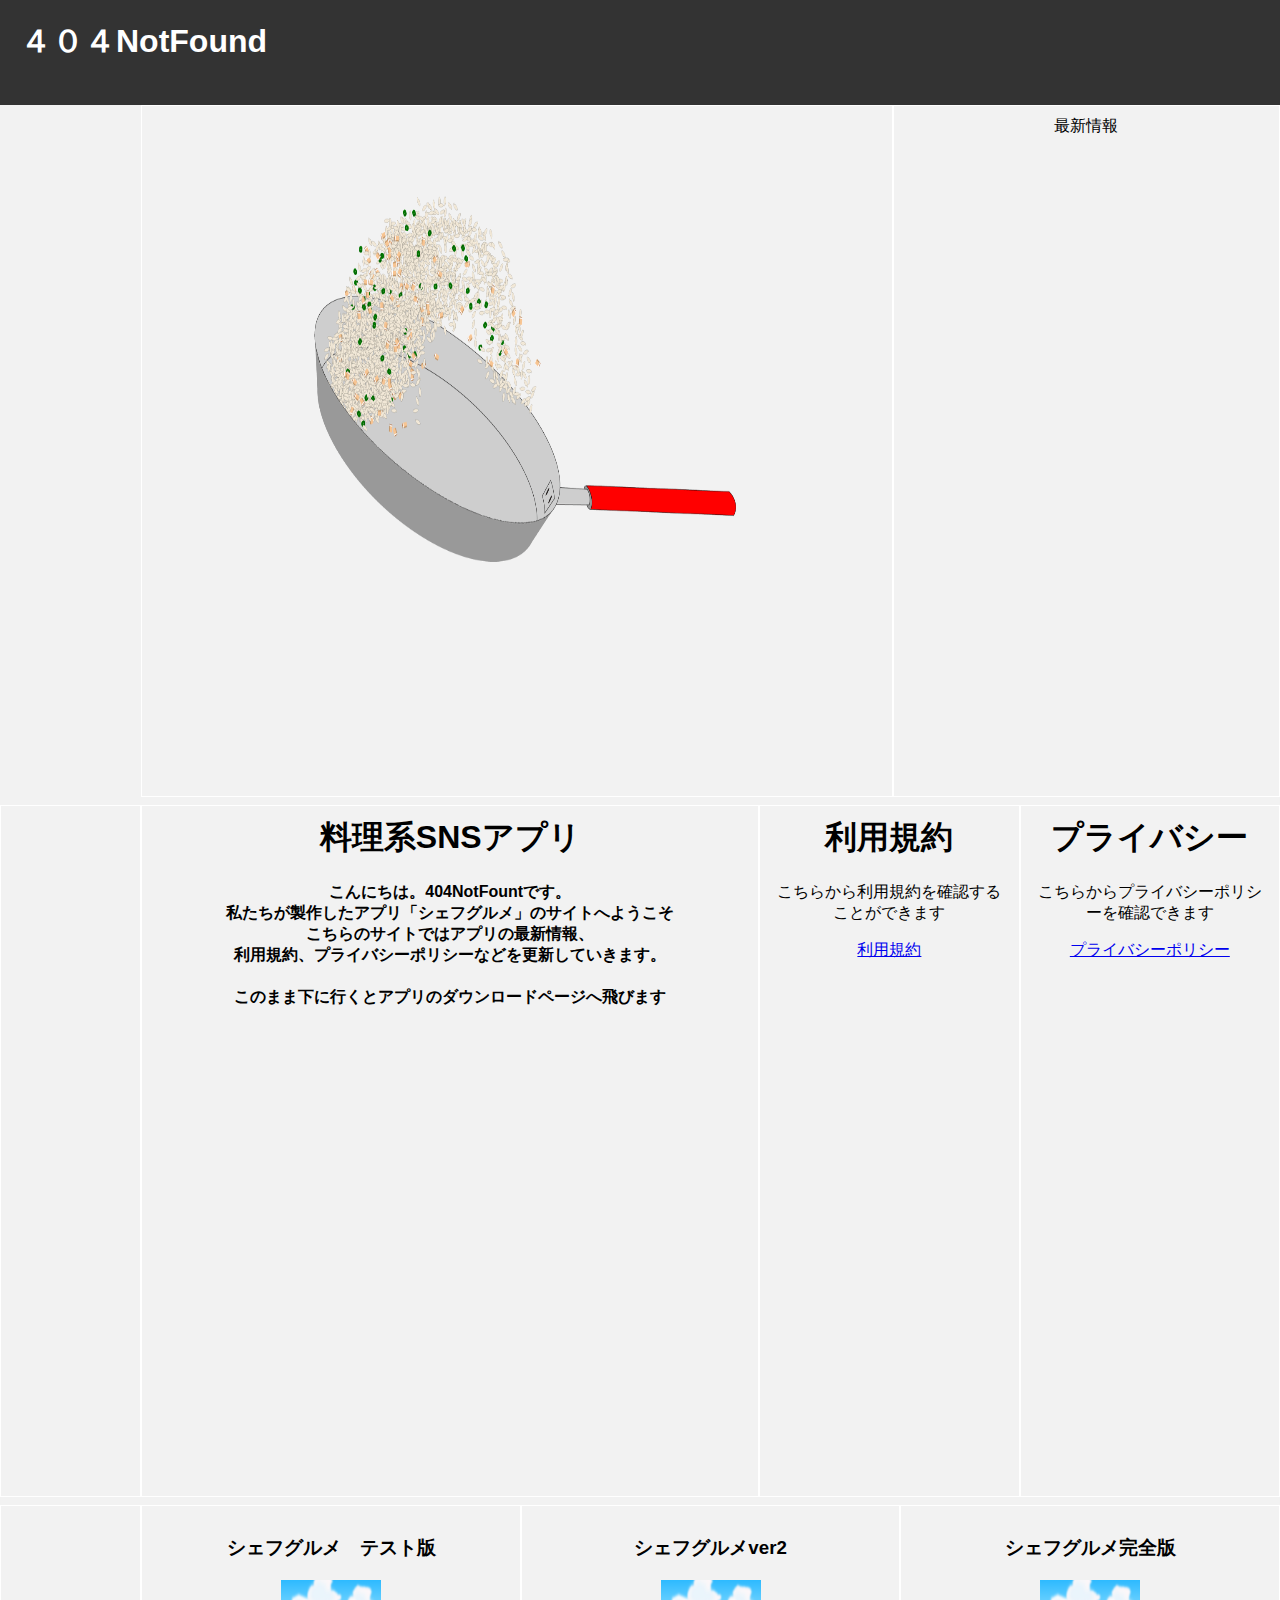
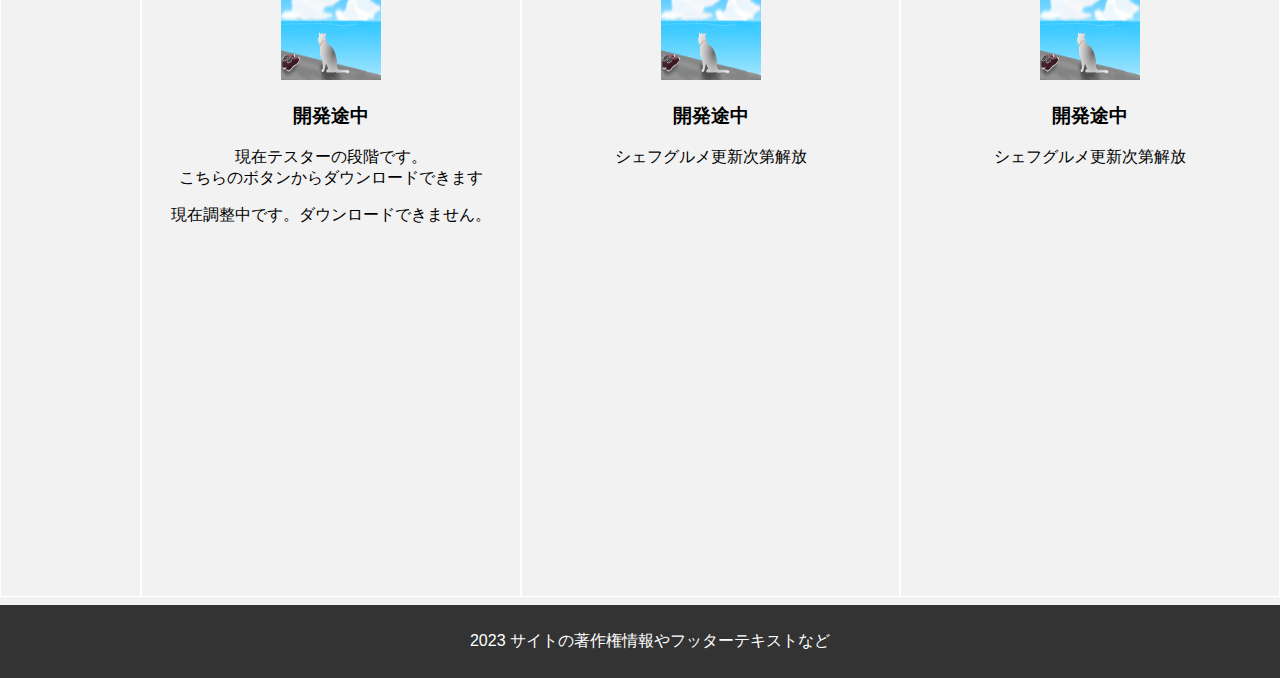
<file: lp-temp/index.html>
<!DOCTYPE html>
<html>

<head>
  <meta charset="UTF-8">
  <meta name="viewport" content="width=device-width, initial-scale=1">
  <title>シェフグルメ</title>
  <meta name="keywords" content="">
  <meta name="description" content="">
  <link rel="icon" type="image/png" href="img/favicon.png">
  <link rel="stylesheet" media="all" href="css/index.css">
  <script src="js/jquery-3.6.0.min.js"></script>
  <script src="js/style.js"></script>
</head>

<body>
    <header>
        <h1>４０４NotFound</h1>
    </header>
    <div class="wrapper">
        <ul class="col1">
            <li>ここに画面のジャンプリスト</li>
            <li><img src="img/卵なしチャーハン.gif" alt="卵チャーハンのGIF画像" height="550px" width="60%"></li>
            <li>
                最新情報
            </li>
        </ul>
        <ul class="col2">
            <li></li>
            <li>
                <h1>料理系SNSアプリ</h1>
                <h4>
                    こんにちは。404NotFountです。<br>
                    私たちが製作したアプリ「シェフグルメ」のサイトへようこそ<br>
                    こちらのサイトではアプリの最新情報、<br>
                    利用規約、プライバシーポリシーなどを更新していきます。<br>
                </h4>
                <h4>
                    このまま下に行くとアプリのダウンロードページへ飛びます<br>
                </h4>
                <h2>
            </li>
            <li>
                <h1>利用規約</h1>
                <p>こちらから利用規約を確認することができます</p>
                <a href="https://rnpam.github.io/test.github.io/riyoukiyaku" target="_blank" class="btn_16" style="width: 350px;">
                  利用規約
                </a>
            </li>
            <li>
                <h1>プライバシー</h1>
                <p>こちらからプライバシーポリシーを確認できます</p>
                <a href="https://rnpam.github.io/test.github.io/privacy" target="_blank" class="btn_16" style="width: 350px;">
                  プライバシーポリシー
                </a>
            </li>
        </ul>
        <ul class="col3">
            <li></li>
            <li>
                <h3>シェフグルメ　テスト版</h3>
                <img src="img/ヌコ.png" alt="ここに商品" height="100px" width="100px">
                <h3>開発途中</h3>
                <p>
                    現在テスターの段階です。<br>
                    こちらのボタンからダウンロードできます
                </p>
                <a>
                    現在調整中です。ダウンロードできません。
                </a>
            </li>
            <li>
                <h3>シェフグルメver2</h3>
                <img src="img/ヌコ.png" alt="ここに商品" height="100px" width="100px">
                <h3>開発途中</h3>
                <p>シェフグルメ更新次第解放</p>
            </li>
            <li>
                <h3>シェフグルメ完全版</h3>
                <img src="img/ヌコ.png" alt="ここに商品" height="100px" width="100px">
                <h3>開発途中</h3>
                <p>シェフグルメ更新次第解放</p>
            </li>
        </ul>

    </div>
    <footer>
        <p>2023 サイトの著作権情報やフッターテキストなど</p>
    </footer>
</body>
</file>
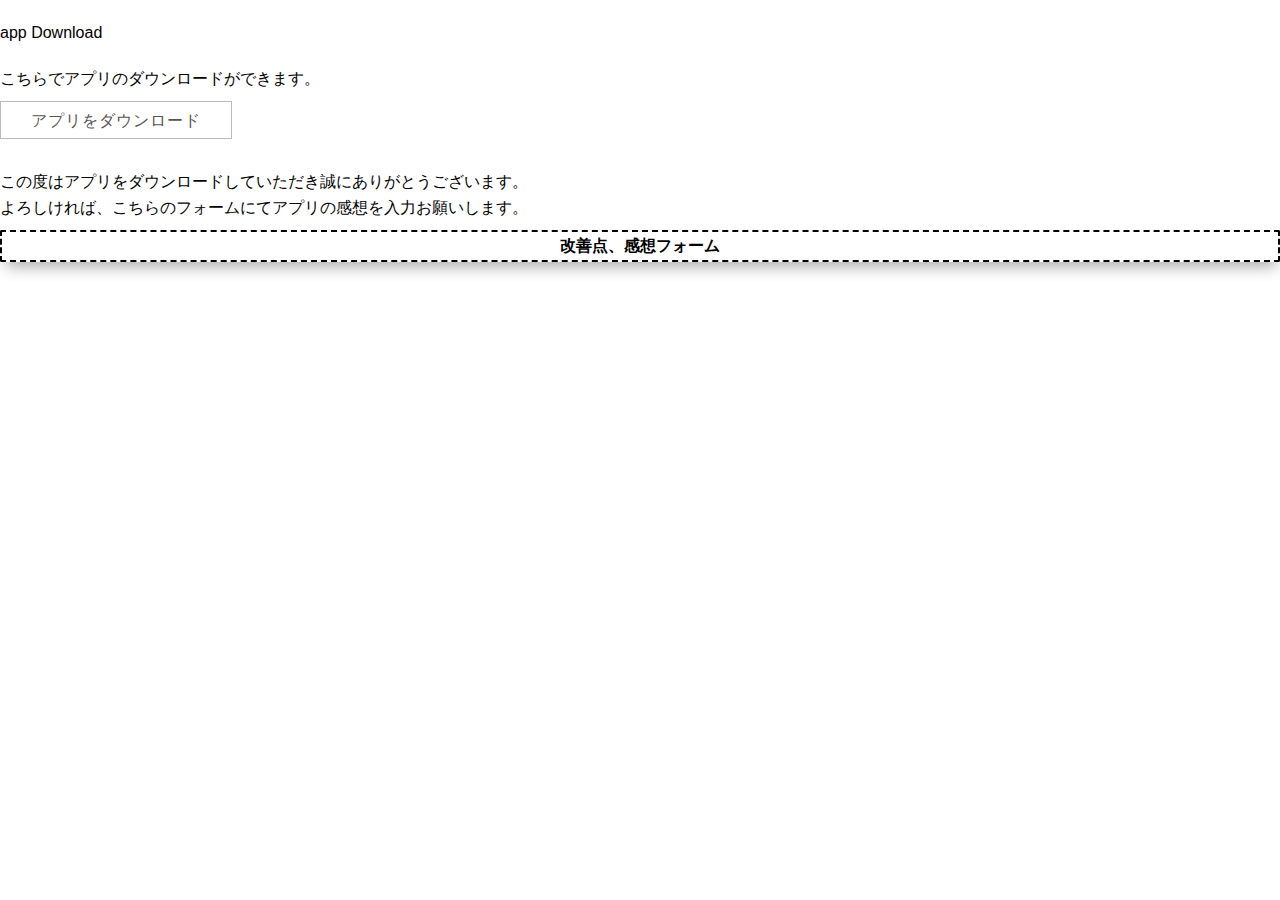
<file: download.html>
<!doctype html>
<html>

<head>
  <meta charset="UTF-8">
  <meta name="viewport" content="width=device-width, initial-scale=1">
  <title>アプリダウンロードページ</title>
  <meta name="keywords" content="">
  <meta name="description" content="">
  <link rel="icon" type="image/png" href="img/favicon.png">
  <link rel="stylesheet" media="all" href="css/ress.min.css" />
  <link rel="stylesheet" media="all" href="css/style.css" />
  <link rel="stylesheet" media="all" href="css/test.css">
  <script src="js/jquery-3.6.0.min.js"></script>
  <script src="js/style.js"></script>

</head>

<body>
    <p class="title">app Download</p>
    <p class="center-ud20px">こちらでアプリのダウンロードができます。</p>
    <div class="d-botaniti">
        <a href="" download>
            <button>アプリをダウンロード</button>
        </a>
    </div>
    <p class="center-ud20px">
        この度はアプリをダウンロードしていただき誠にありがとうございます。<br>
        よろしければ、こちらのフォームにてアプリの感想を入力お願いします。
    </p>

    <a href="https://docs.google.com/forms/d/e/1FAIpQLScmN-Idpt6eA1U7nTsbsZydnahmeYL2pC6imARytpZ0YThwpQ/viewform?usp=sf_link" target="_blank" class="btn_16">
        <nobr>改善点、感想フォーム</nobr>
    </a>

</body>

</html>
</file>
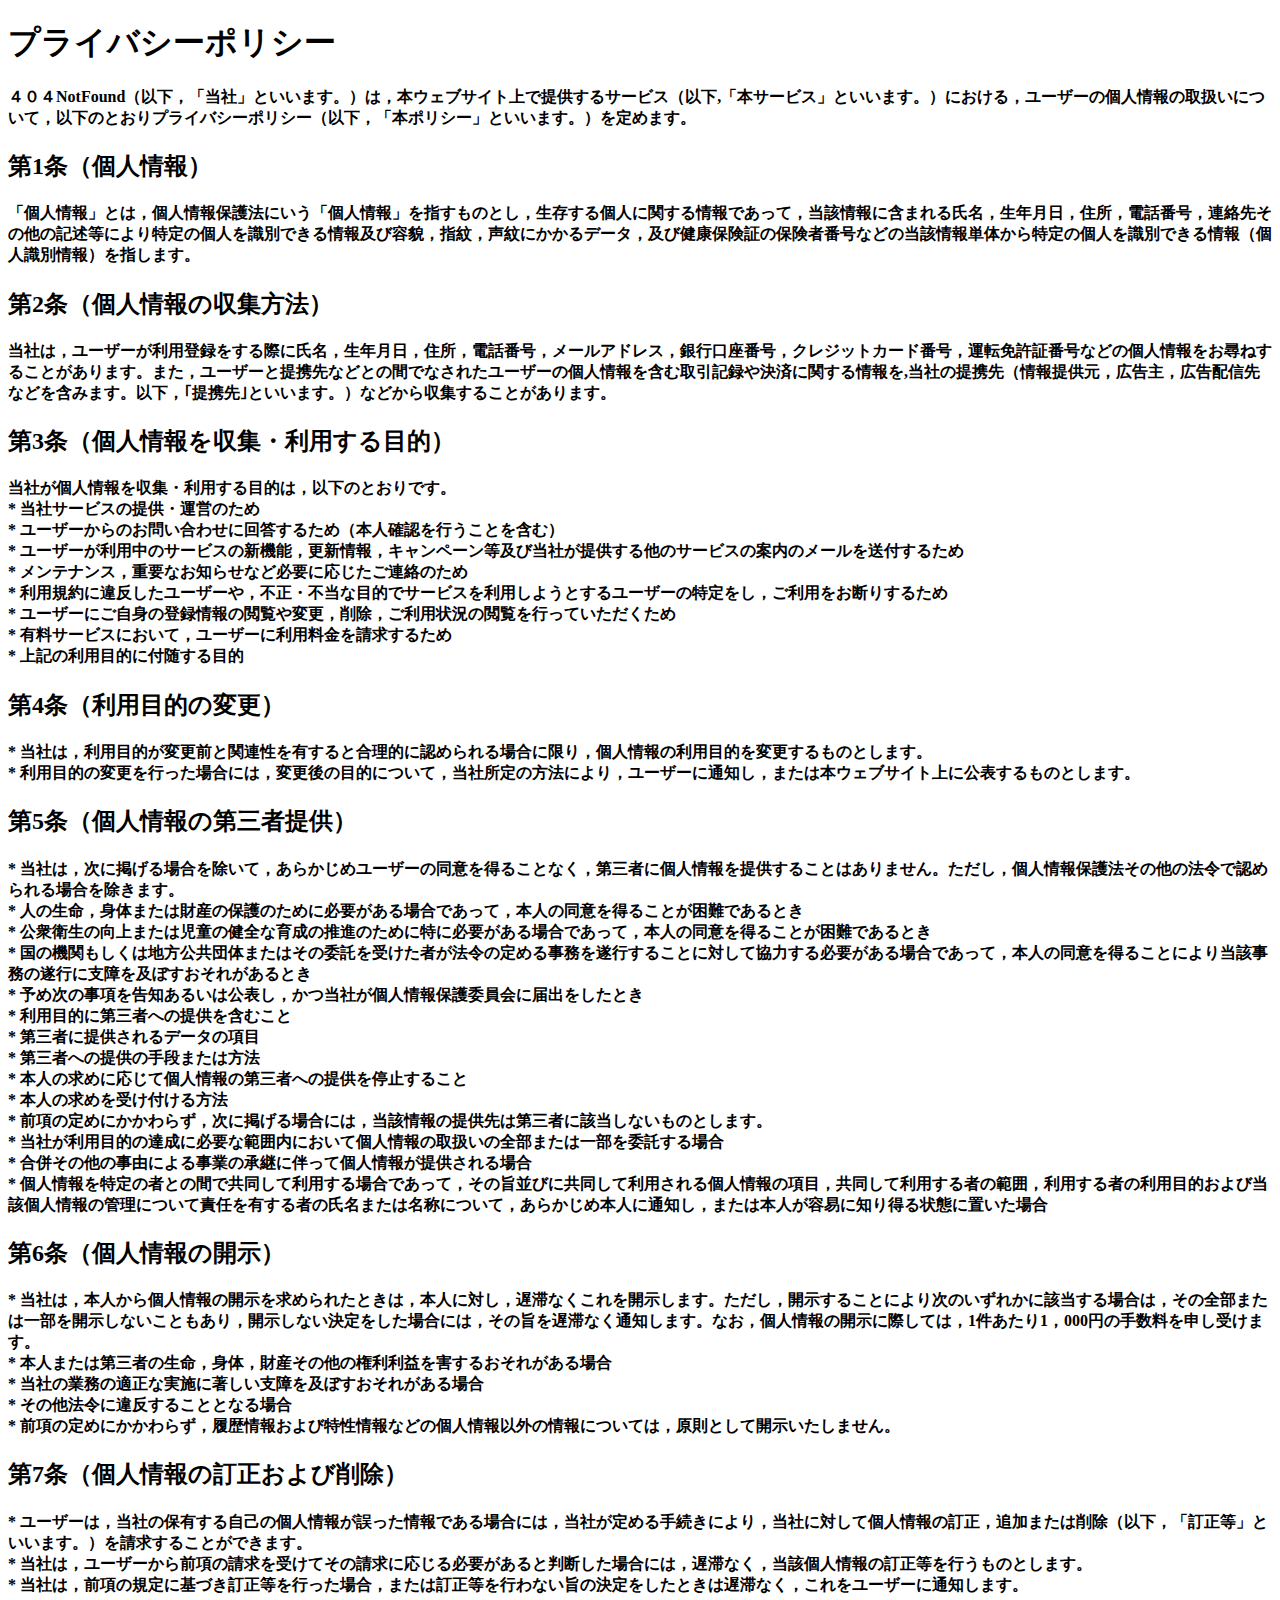
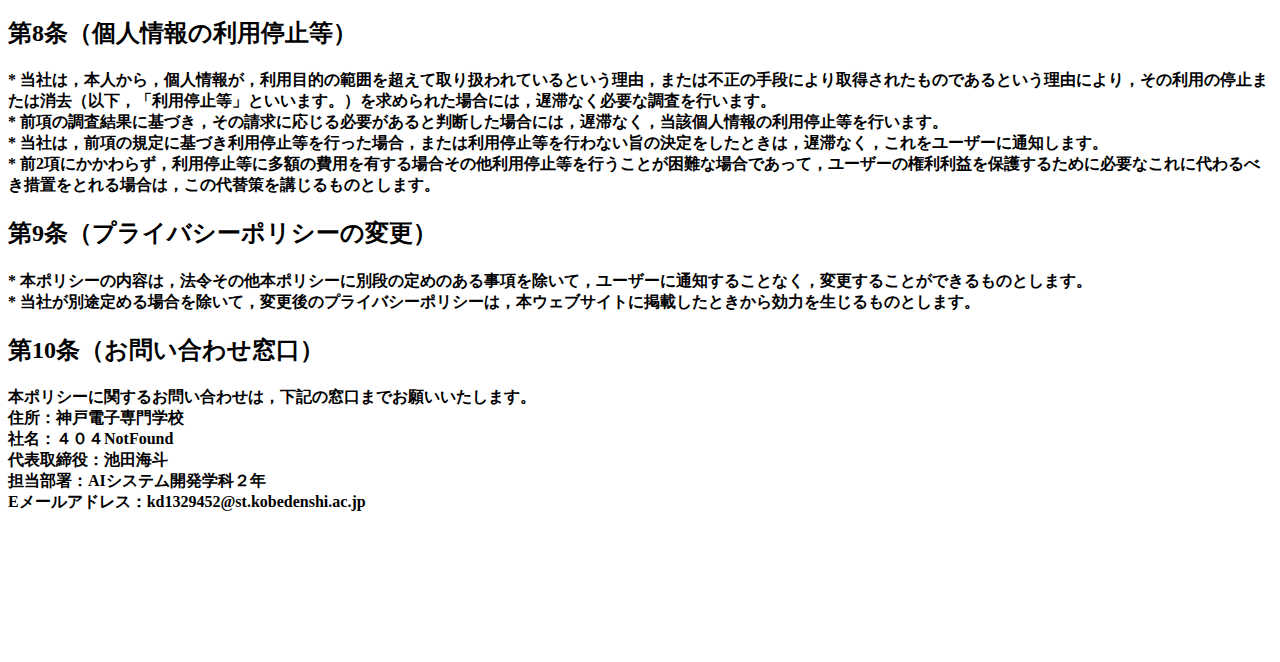
<file: privacy.html>
<!doctype html>
<html>

<head>
  <meta charset="UTF-8">
  <meta name="viewport" content="width=device-width, initial-scale=1">
  <title>プライバシーポリシー</title>
  <meta name="keywords" content="">
  <meta name="description" content="">
  <link rel="icon" type="image/png" href="img/favicon.png">
  <link rel="stylesheet" media="all" href="css/mojidake.css">
  <script src="js/jquery-3.6.0.min.js"></script>
  <script src="js/style.js"></script>
</head>

<body>
    <div class="wrapper">
        <div class="container">
            <h1>プライバシーポリシー</h1>
            <h4>４０４NotFound（以下，「当社」といいます。）は，本ウェブサイト上で提供するサービス（以下,「本サービス」といいます。）における，ユーザーの個人情報の取扱いについて，以下のとおりプライバシーポリシー（以下，「本ポリシー」といいます。）を定めます。</h4>
            <h2>第1条（個人情報）</h2>
            <h4>「個人情報」とは，個人情報保護法にいう「個人情報」を指すものとし，生存する個人に関する情報であって，当該情報に含まれる氏名，生年月日，住所，電話番号，連絡先その他の記述等により特定の個人を識別できる情報及び容貌，指紋，声紋にかかるデータ，及び健康保険証の保険者番号などの当該情報単体から特定の個人を識別できる情報（個人識別情報）を指します。</h4>
            <h2>第2条（個人情報の収集方法）</h2>
            <h4>当社は，ユーザーが利用登録をする際に氏名，生年月日，住所，電話番号，メールアドレス，銀行口座番号，クレジットカード番号，運転免許証番号などの個人情報をお尋ねすることがあります。また，ユーザーと提携先などとの間でなされたユーザーの個人情報を含む取引記録や決済に関する情報を,当社の提携先（情報提供元，広告主，広告配信先などを含みます。以下，｢提携先｣といいます。）などから収集することがあります。</h4>
            <h2>第3条（個人情報を収集・利用する目的）</h2>
            <h4>当社が個人情報を収集・利用する目的は，以下のとおりです。<br>
            * 		当社サービスの提供・運営のため<br>
            * 		ユーザーからのお問い合わせに回答するため（本人確認を行うことを含む）<br>
            * 		ユーザーが利用中のサービスの新機能，更新情報，キャンペーン等及び当社が提供する他のサービスの案内のメールを送付するため<br>
            * 		メンテナンス，重要なお知らせなど必要に応じたご連絡のため<br>
            * 		利用規約に違反したユーザーや，不正・不当な目的でサービスを利用しようとするユーザーの特定をし，ご利用をお断りするため<br>
            * 		ユーザーにご自身の登録情報の閲覧や変更，削除，ご利用状況の閲覧を行っていただくため<br>
            * 		有料サービスにおいて，ユーザーに利用料金を請求するため<br>
            * 		上記の利用目的に付随する目的
            </h4>
            <h2>第4条（利用目的の変更）</h2>
            <h4>* 		当社は，利用目的が変更前と関連性を有すると合理的に認められる場合に限り，個人情報の利用目的を変更するものとします。<br>
                * 		利用目的の変更を行った場合には，変更後の目的について，当社所定の方法により，ユーザーに通知し，または本ウェブサイト上に公表するものとします。
            </h4>
            <h2>第5条（個人情報の第三者提供）</h2>
            <h4>* 		当社は，次に掲げる場合を除いて，あらかじめユーザーの同意を得ることなく，第三者に個人情報を提供することはありません。ただし，個人情報保護法その他の法令で認められる場合を除きます。<br>
                * 		人の生命，身体または財産の保護のために必要がある場合であって，本人の同意を得ることが困難であるとき<br>
                * 		公衆衛生の向上または児童の健全な育成の推進のために特に必要がある場合であって，本人の同意を得ることが困難であるとき<br>
                * 		国の機関もしくは地方公共団体またはその委託を受けた者が法令の定める事務を遂行することに対して協力する必要がある場合であって，本人の同意を得ることにより当該事務の遂行に支障を及ぼすおそれがあるとき<br>
                * 		予め次の事項を告知あるいは公表し，かつ当社が個人情報保護委員会に届出をしたとき<br>
                * 		利用目的に第三者への提供を含むこと<br>
                * 		第三者に提供されるデータの項目<br>
                * 		第三者への提供の手段または方法<br>
                * 		本人の求めに応じて個人情報の第三者への提供を停止すること<br>
                * 		本人の求めを受け付ける方法<br>
                * 		前項の定めにかかわらず，次に掲げる場合には，当該情報の提供先は第三者に該当しないものとします。<br>
                * 		当社が利用目的の達成に必要な範囲内において個人情報の取扱いの全部または一部を委託する場合<br>
                * 		合併その他の事由による事業の承継に伴って個人情報が提供される場合<br>
                * 		個人情報を特定の者との間で共同して利用する場合であって，その旨並びに共同して利用される個人情報の項目，共同して利用する者の範囲，利用する者の利用目的および当該個人情報の管理について責任を有する者の氏名または名称について，あらかじめ本人に通知し，または本人が容易に知り得る状態に置いた場合
            </h4>
            <h2>第6条（個人情報の開示）</h2>
            <h4>* 		当社は，本人から個人情報の開示を求められたときは，本人に対し，遅滞なくこれを開示します。ただし，開示することにより次のいずれかに該当する場合は，その全部または一部を開示しないこともあり，開示しない決定をした場合には，その旨を遅滞なく通知します。なお，個人情報の開示に際しては，1件あたり1，000円の手数料を申し受けます。<br>
                * 		本人または第三者の生命，身体，財産その他の権利利益を害するおそれがある場合<br>
                * 		当社の業務の適正な実施に著しい支障を及ぼすおそれがある場合<br>
                * 		その他法令に違反することとなる場合<br>
                * 		前項の定めにかかわらず，履歴情報および特性情報などの個人情報以外の情報については，原則として開示いたしません。
            </h4>
            <h2>第7条（個人情報の訂正および削除）</h2>
            <h4>* 		ユーザーは，当社の保有する自己の個人情報が誤った情報である場合には，当社が定める手続きにより，当社に対して個人情報の訂正，追加または削除（以下，「訂正等」といいます。）を請求することができます。<br>
                * 		当社は，ユーザーから前項の請求を受けてその請求に応じる必要があると判断した場合には，遅滞なく，当該個人情報の訂正等を行うものとします。<br>
                * 		当社は，前項の規定に基づき訂正等を行った場合，または訂正等を行わない旨の決定をしたときは遅滞なく，これをユーザーに通知します。
            </h4>
            <h2>第8条（個人情報の利用停止等）</h2>
            <h4>* 		当社は，本人から，個人情報が，利用目的の範囲を超えて取り扱われているという理由，または不正の手段により取得されたものであるという理由により，その利用の停止または消去（以下，「利用停止等」といいます。）を求められた場合には，遅滞なく必要な調査を行います。<br>
                * 		前項の調査結果に基づき，その請求に応じる必要があると判断した場合には，遅滞なく，当該個人情報の利用停止等を行います。<br>
                * 		当社は，前項の規定に基づき利用停止等を行った場合，または利用停止等を行わない旨の決定をしたときは，遅滞なく，これをユーザーに通知します。<br>
                * 		前2項にかかわらず，利用停止等に多額の費用を有する場合その他利用停止等を行うことが困難な場合であって，ユーザーの権利利益を保護するために必要なこれに代わるべき措置をとれる場合は，この代替策を講じるものとします。
            </h4>
            <h2>第9条（プライバシーポリシーの変更）</h2>
            <h4>* 		本ポリシーの内容は，法令その他本ポリシーに別段の定めのある事項を除いて，ユーザーに通知することなく，変更することができるものとします。<br>
                * 		当社が別途定める場合を除いて，変更後のプライバシーポリシーは，本ウェブサイトに掲載したときから効力を生じるものとします。
            </h4>
            <h2>第10条（お問い合わせ窓口）</h2>
            <h4>本ポリシーに関するお問い合わせは，下記の窓口までお願いいたします。<br>
                住所：神戸電子専門学校<br>
                社名：４０４NotFound<br>
                代表取締役：池田海斗<br>
                担当部署：AIシステム開発学科２年<br>
                Eメールアドレス：kd1329452@st.kobedenshi.ac.jp
            </h4>
        </div>
    </div>
</body>

</html>
</file>
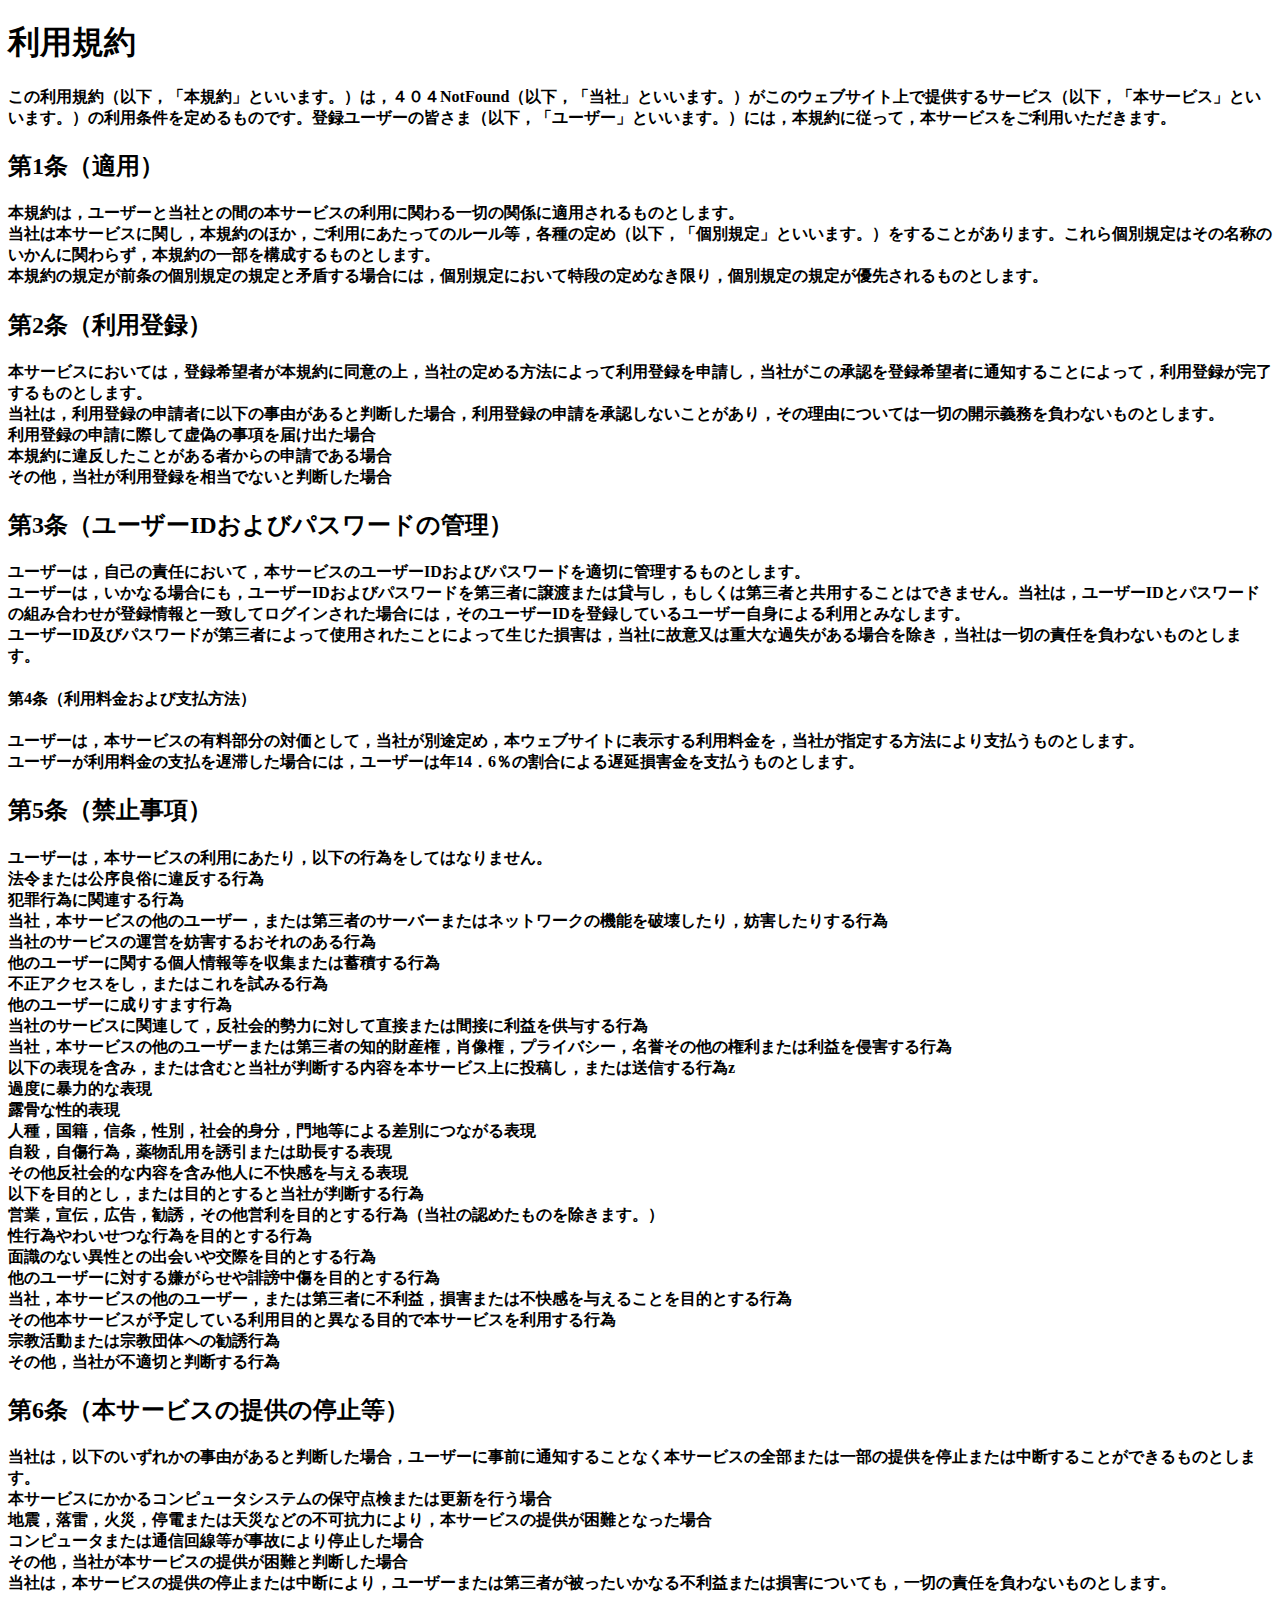
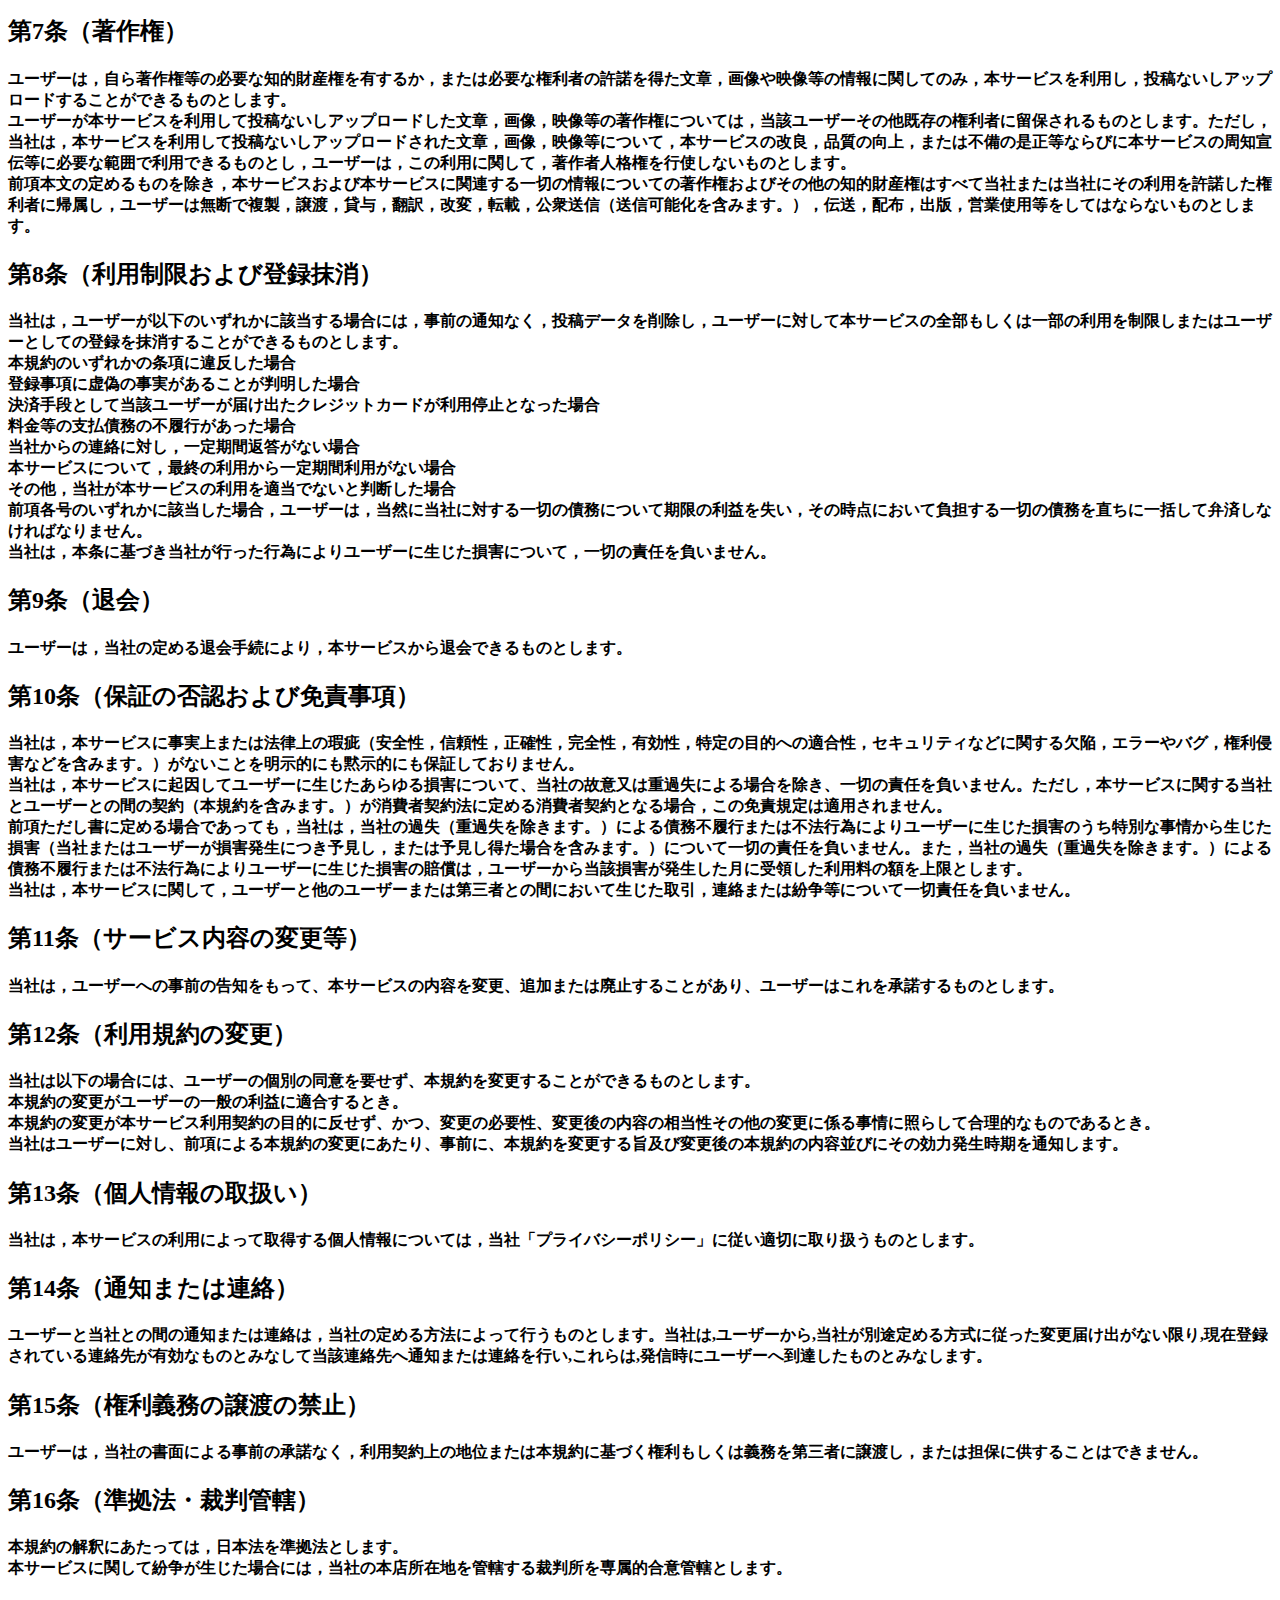
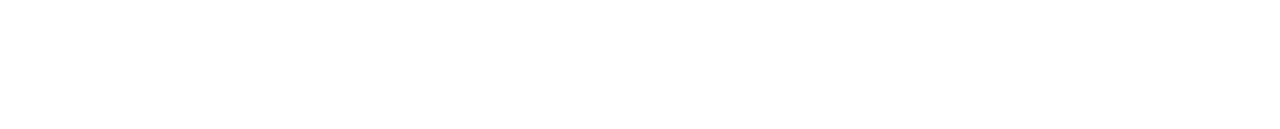
<file: riyoukiyaku.html>
<!doctype html>
<html>

<head>
  <meta charset="UTF-8">
  <meta name="viewport" content="width=device-width, initial-scale=1">
  <title>利用規約</title>
  <meta name="keywords" content="">
  <meta name="description" content="">
  <link rel="icon" type="image/png" href="img/favicon.png">
  <link rel="stylesheet" media="all" href="css/mojidake.css">
  <script src="js/jquery-3.6.0.min.js"></script>
  <script src="js/style.js"></script>
</head>

<body>
    <div class="wrapper">
        <div class="container">
            <h1>利用規約</h1>
            <h4>この利用規約（以下，「本規約」といいます。）は，４０４NotFound（以下，「当社」といいます。）がこのウェブサイト上で提供するサービス（以下，「本サービス」といいます。）の利用条件を定めるものです。登録ユーザーの皆さま（以下，「ユーザー」といいます。）には，本規約に従って，本サービスをご利用いただきます。</h4>
            
            <h2>第1条（適用）</h2>
            <h4>本規約は，ユーザーと当社との間の本サービスの利用に関わる一切の関係に適用されるものとします。<br>
                当社は本サービスに関し，本規約のほか，ご利用にあたってのルール等，各種の定め（以下，「個別規定」といいます。）をすることがあります。これら個別規定はその名称のいかんに関わらず，本規約の一部を構成するものとします。<br>
                本規約の規定が前条の個別規定の規定と矛盾する場合には，個別規定において特段の定めなき限り，個別規定の規定が優先されるものとします。
            </h4>
            <h2>第2条（利用登録）</h2>
            <h4>本サービスにおいては，登録希望者が本規約に同意の上，当社の定める方法によって利用登録を申請し，当社がこの承認を登録希望者に通知することによって，利用登録が完了するものとします。<br>
                当社は，利用登録の申請者に以下の事由があると判断した場合，利用登録の申請を承認しないことがあり，その理由については一切の開示義務を負わないものとします。<br>
                利用登録の申請に際して虚偽の事項を届け出た場合<br>
                本規約に違反したことがある者からの申請である場合<br>
                その他，当社が利用登録を相当でないと判断した場合
            </h4>
            <h2>第3条（ユーザーIDおよびパスワードの管理）<h2>
            <h4>ユーザーは，自己の責任において，本サービスのユーザーIDおよびパスワードを適切に管理するものとします。<br>
                ユーザーは，いかなる場合にも，ユーザーIDおよびパスワードを第三者に譲渡または貸与し，もしくは第三者と共用することはできません。当社は，ユーザーIDとパスワードの組み合わせが登録情報と一致してログインされた場合には，そのユーザーIDを登録しているユーザー自身による利用とみなします。<br>
                ユーザーID及びパスワードが第三者によって使用されたことによって生じた損害は，当社に故意又は重大な過失がある場合を除き，当社は一切の責任を負わないものとします。
            </h4>
            <h4>第4条（利用料金および支払方法）</h4>
            <h4>ユーザーは，本サービスの有料部分の対価として，当社が別途定め，本ウェブサイトに表示する利用料金を，当社が指定する方法により支払うものとします。<br>
                ユーザーが利用料金の支払を遅滞した場合には，ユーザーは年14．6％の割合による遅延損害金を支払うものとします。
            </h4>
            <h2>第5条（禁止事項）</h2>
            <h4>ユーザーは，本サービスの利用にあたり，以下の行為をしてはなりません。<br>
                法令または公序良俗に違反する行為<br>
                犯罪行為に関連する行為<br>
                当社，本サービスの他のユーザー，または第三者のサーバーまたはネットワークの機能を破壊したり，妨害したりする行為<br>
                当社のサービスの運営を妨害するおそれのある行為<br>
                他のユーザーに関する個人情報等を収集または蓄積する行為<br>
                不正アクセスをし，またはこれを試みる行為<br>
                他のユーザーに成りすます行為<br>
                当社のサービスに関連して，反社会的勢力に対して直接または間接に利益を供与する行為<br>
                当社，本サービスの他のユーザーまたは第三者の知的財産権，肖像権，プライバシー，名誉その他の権利または利益を侵害する行為<br>
                以下の表現を含み，または含むと当社が判断する内容を本サービス上に投稿し，または送信する行為z<br>
                過度に暴力的な表現<br>
                露骨な性的表現<br>
                人種，国籍，信条，性別，社会的身分，門地等による差別につながる表現<br>
                自殺，自傷行為，薬物乱用を誘引または助長する表現<br>
                その他反社会的な内容を含み他人に不快感を与える表現<br>
                以下を目的とし，または目的とすると当社が判断する行為<br>
                営業，宣伝，広告，勧誘，その他営利を目的とする行為（当社の認めたものを除きます。）<br>
                性行為やわいせつな行為を目的とする行為<br>
                面識のない異性との出会いや交際を目的とする行為<br>
                他のユーザーに対する嫌がらせや誹謗中傷を目的とする行為<br>
                当社，本サービスの他のユーザー，または第三者に不利益，損害または不快感を与えることを目的とする行為<br>
                その他本サービスが予定している利用目的と異なる目的で本サービスを利用する行為<br>
                宗教活動または宗教団体への勧誘行為<br>
                その他，当社が不適切と判断する行為
            </h4>
            <h2>第6条（本サービスの提供の停止等）</h2>
            <h4>当社は，以下のいずれかの事由があると判断した場合，ユーザーに事前に通知することなく本サービスの全部または一部の提供を停止または中断することができるものとします。<br>
                本サービスにかかるコンピュータシステムの保守点検または更新を行う場合<br>
                地震，落雷，火災，停電または天災などの不可抗力により，本サービスの提供が困難となった場合<br>
                コンピュータまたは通信回線等が事故により停止した場合<br>
                その他，当社が本サービスの提供が困難と判断した場合<br>
                当社は，本サービスの提供の停止または中断により，ユーザーまたは第三者が被ったいかなる不利益または損害についても，一切の責任を負わないものとします。
            </h4>
            <h2>第7条（著作権）</h2>
            <h4>ユーザーは，自ら著作権等の必要な知的財産権を有するか，または必要な権利者の許諾を得た文章，画像や映像等の情報に関してのみ，本サービスを利用し，投稿ないしアップロードすることができるものとします。<br>
                ユーザーが本サービスを利用して投稿ないしアップロードした文章，画像，映像等の著作権については，当該ユーザーその他既存の権利者に留保されるものとします。ただし，当社は，本サービスを利用して投稿ないしアップロードされた文章，画像，映像等について，本サービスの改良，品質の向上，または不備の是正等ならびに本サービスの周知宣伝等に必要な範囲で利用できるものとし，ユーザーは，この利用に関して，著作者人格権を行使しないものとします。<br>
                前項本文の定めるものを除き，本サービスおよび本サービスに関連する一切の情報についての著作権およびその他の知的財産権はすべて当社または当社にその利用を許諾した権利者に帰属し，ユーザーは無断で複製，譲渡，貸与，翻訳，改変，転載，公衆送信（送信可能化を含みます。），伝送，配布，出版，営業使用等をしてはならないものとします。
            </h4>
            <h2>第8条（利用制限および登録抹消）</h2>
            <h4>当社は，ユーザーが以下のいずれかに該当する場合には，事前の通知なく，投稿データを削除し，ユーザーに対して本サービスの全部もしくは一部の利用を制限しまたはユーザーとしての登録を抹消することができるものとします。<br>
                本規約のいずれかの条項に違反した場合<br>
                登録事項に虚偽の事実があることが判明した場合<br>
                決済手段として当該ユーザーが届け出たクレジットカードが利用停止となった場合<br>
                料金等の支払債務の不履行があった場合<br>
                当社からの連絡に対し，一定期間返答がない場合<br>
                本サービスについて，最終の利用から一定期間利用がない場合<br>
                その他，当社が本サービスの利用を適当でないと判断した場合<br>
                前項各号のいずれかに該当した場合，ユーザーは，当然に当社に対する一切の債務について期限の利益を失い，その時点において負担する一切の債務を直ちに一括して弁済しなければなりません。<br>
                当社は，本条に基づき当社が行った行為によりユーザーに生じた損害について，一切の責任を負いません。
            </h4>
            <h2>第9条（退会）</h2>
            <h4>ユーザーは，当社の定める退会手続により，本サービスから退会できるものとします。</h4>
            <h2>第10条（保証の否認および免責事項）</h2>
            <h4>当社は，本サービスに事実上または法律上の瑕疵（安全性，信頼性，正確性，完全性，有効性，特定の目的への適合性，セキュリティなどに関する欠陥，エラーやバグ，権利侵害などを含みます。）がないことを明示的にも黙示的にも保証しておりません。<br>
                当社は，本サービスに起因してユーザーに生じたあらゆる損害について、当社の故意又は重過失による場合を除き、一切の責任を負いません。ただし，本サービスに関する当社とユーザーとの間の契約（本規約を含みます。）が消費者契約法に定める消費者契約となる場合，この免責規定は適用されません。<br>
                前項ただし書に定める場合であっても，当社は，当社の過失（重過失を除きます。）による債務不履行または不法行為によりユーザーに生じた損害のうち特別な事情から生じた損害（当社またはユーザーが損害発生につき予見し，または予見し得た場合を含みます。）について一切の責任を負いません。また，当社の過失（重過失を除きます。）による債務不履行または不法行為によりユーザーに生じた損害の賠償は，ユーザーから当該損害が発生した月に受領した利用料の額を上限とします。<br>
                当社は，本サービスに関して，ユーザーと他のユーザーまたは第三者との間において生じた取引，連絡または紛争等について一切責任を負いません。
            </h4>
            <h2>第11条（サービス内容の変更等）</h2>
            <h4>当社は，ユーザーへの事前の告知をもって、本サービスの内容を変更、追加または廃止することがあり、ユーザーはこれを承諾するものとします。</h4>
            
            <h2>第12条（利用規約の変更）</h2>
            <h4>当社は以下の場合には、ユーザーの個別の同意を要せず、本規約を変更することができるものとします。<br>
                本規約の変更がユーザーの一般の利益に適合するとき。<br>
                本規約の変更が本サービス利用契約の目的に反せず、かつ、変更の必要性、変更後の内容の相当性その他の変更に係る事情に照らして合理的なものであるとき。<br>
                当社はユーザーに対し、前項による本規約の変更にあたり、事前に、本規約を変更する旨及び変更後の本規約の内容並びにその効力発生時期を通知します。
            </h4>
            <h2>第13条（個人情報の取扱い）</h2>
            <h4>当社は，本サービスの利用によって取得する個人情報については，当社「プライバシーポリシー」に従い適切に取り扱うものとします。</h4>
            <h2>第14条（通知または連絡）</h2>
            <h4>ユーザーと当社との間の通知または連絡は，当社の定める方法によって行うものとします。当社は,ユーザーから,当社が別途定める方式に従った変更届け出がない限り,現在登録されている連絡先が有効なものとみなして当該連絡先へ通知または連絡を行い,これらは,発信時にユーザーへ到達したものとみなします。</h4>
            <h2>第15条（権利義務の譲渡の禁止）</h2>
            <h4>ユーザーは，当社の書面による事前の承諾なく，利用契約上の地位または本規約に基づく権利もしくは義務を第三者に譲渡し，または担保に供することはできません。</h4>
            <h2>第16条（準拠法・裁判管轄）</h2>
            <h4>本規約の解釈にあたっては，日本法を準拠法とします。<br>
                本サービスに関して紛争が生じた場合には，当社の本店所在地を管轄する裁判所を専属的合意管轄とします。
            </h4>
        </div>
    </div>
</body>

</html>
</file>
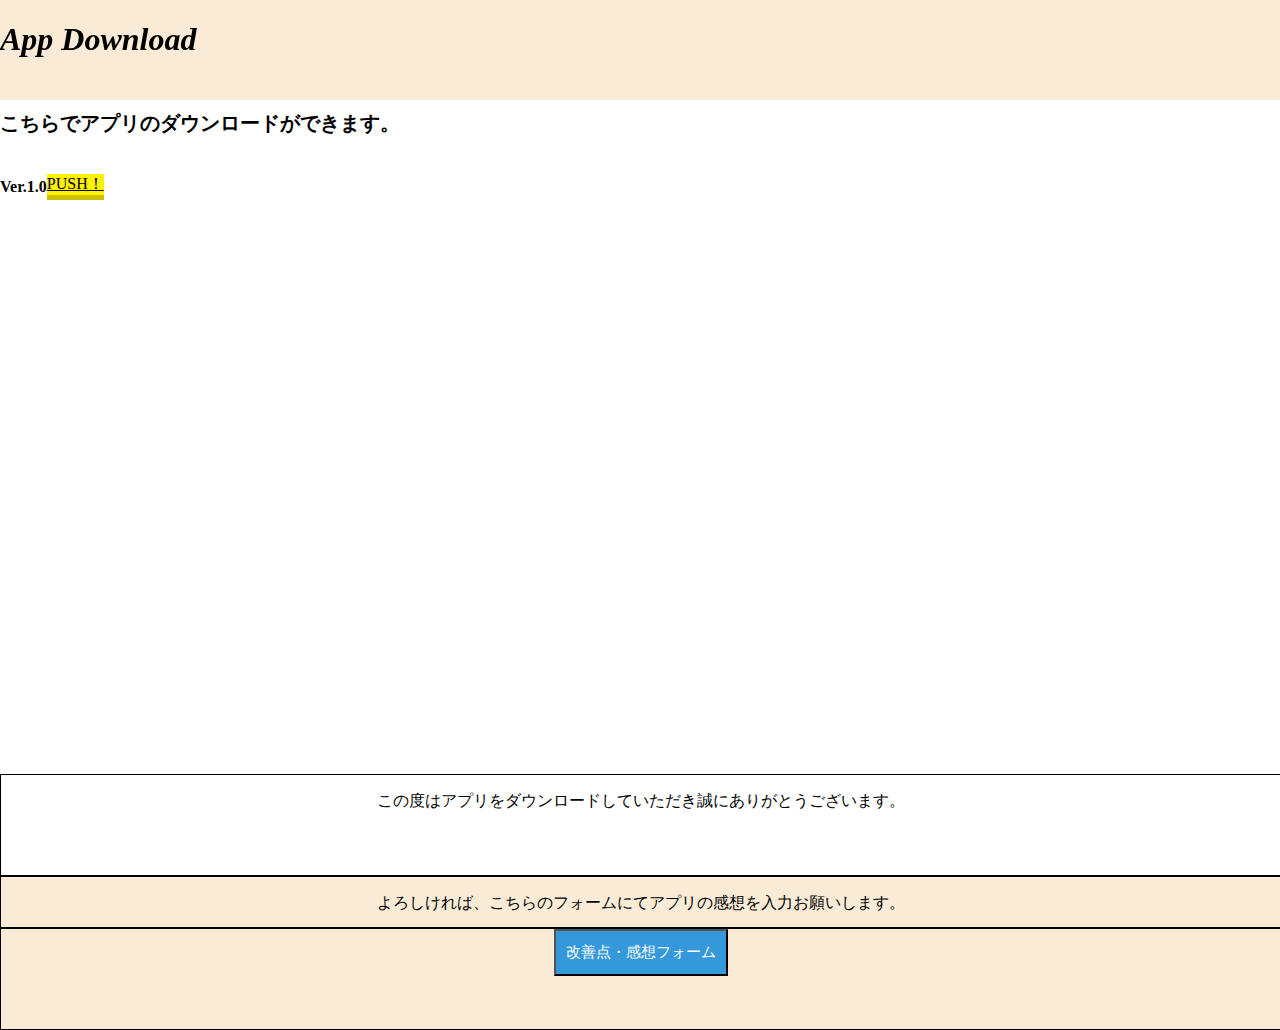
<file: lp-temp/download.html>
<!DOCTYPE html>
<html>

<head>
  <meta charset="UTF-8">
  <meta name="viewport" content="width=device-width, initial-scale=1">
  <title>アプリダウンロードページ</title>
  <meta name="keywords" content="">
  <meta name="description" content="">
  <link rel="icon" type="image/png" href="img/favicon.png">
  <link rel="stylesheet" media="all" href="css/download.css">
  <script src="js/jquery-3.6.0.min.js"></script>
  <script src="js/style.js"></script>

  <style>
    .footer {
      display: flex;
      flex-direction: column;
      align-items: center;
      padding: 20px;
      background-color: #f0f0f0;
    }

    .footer-section {
      margin-bottom: 20px;
    }
  </style>
</head>

<body>
  <div class="wrapper">
    <div class="atama">
      <h1>App Download</h1>
    </div>
    <div class="karada">
      <h1 class="ud20px">こちらでアプリのダウンロードができます。</h1>
      <div class="dwnl-botaniti">
        <h4>Ver.1.0</h4>
        <a href="" class="btn btn--yellow btn--cubic">PUSH！</a>
      </div>
    </div>
    <footer>
      <div class="footer-member">
        <p>この度はアプリをダウンロードしていただき誠にありがとうございます。</p>
      </div>
      <div class="footer-menu">
        <p>よろしければ、こちらのフォームにてアプリの感想を入力お願いします。</p>
      </div>
      <div class="footer-footer">
        <div class="anke-botaniti">
          <a href="https://docs.google.com/forms/d/e/1FAIpQLScmN-Idpt6eA1U7nTsbsZydnahmeYL2pC6imARytpZ0YThwpQ/viewform?usp=sf_link">
            <button>改善点・感想フォーム</button>
          </a>
        </div>
      </div>
    </footer>
  </div>
</body>

</html>
</file>
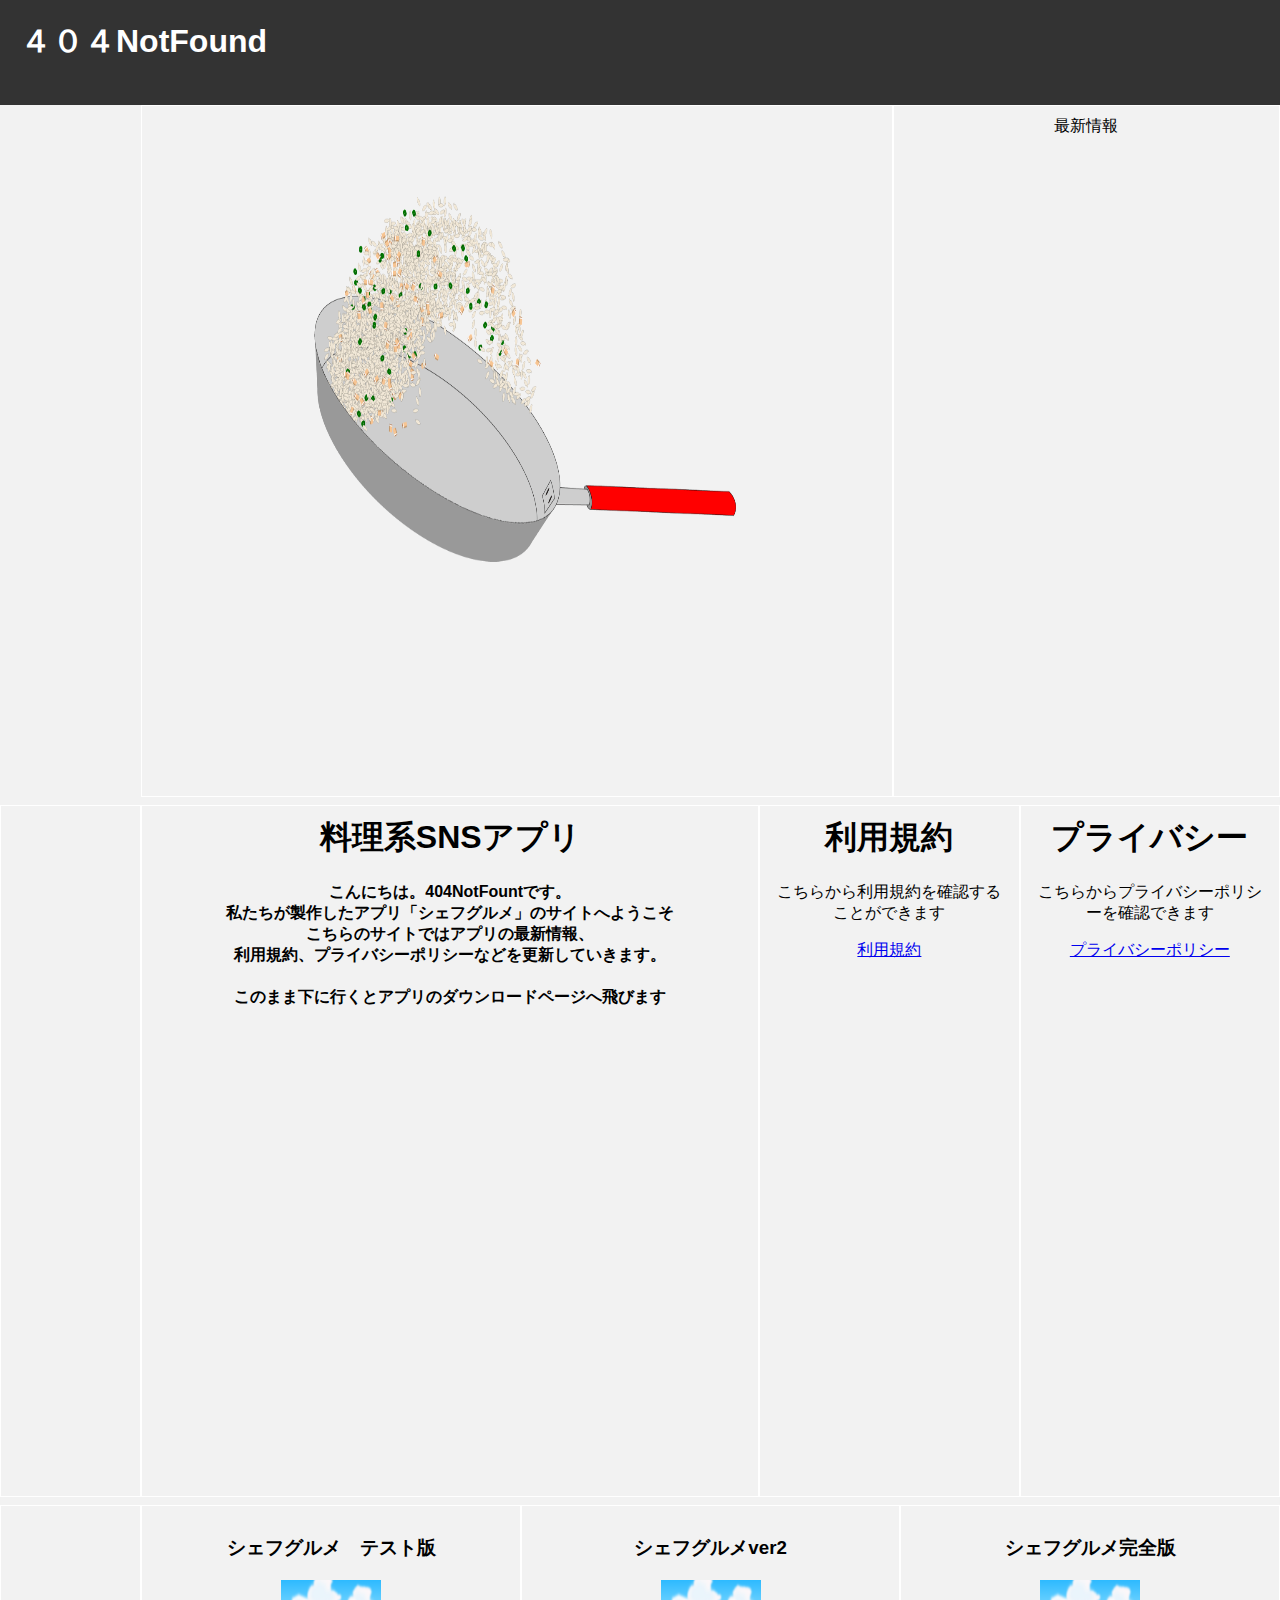
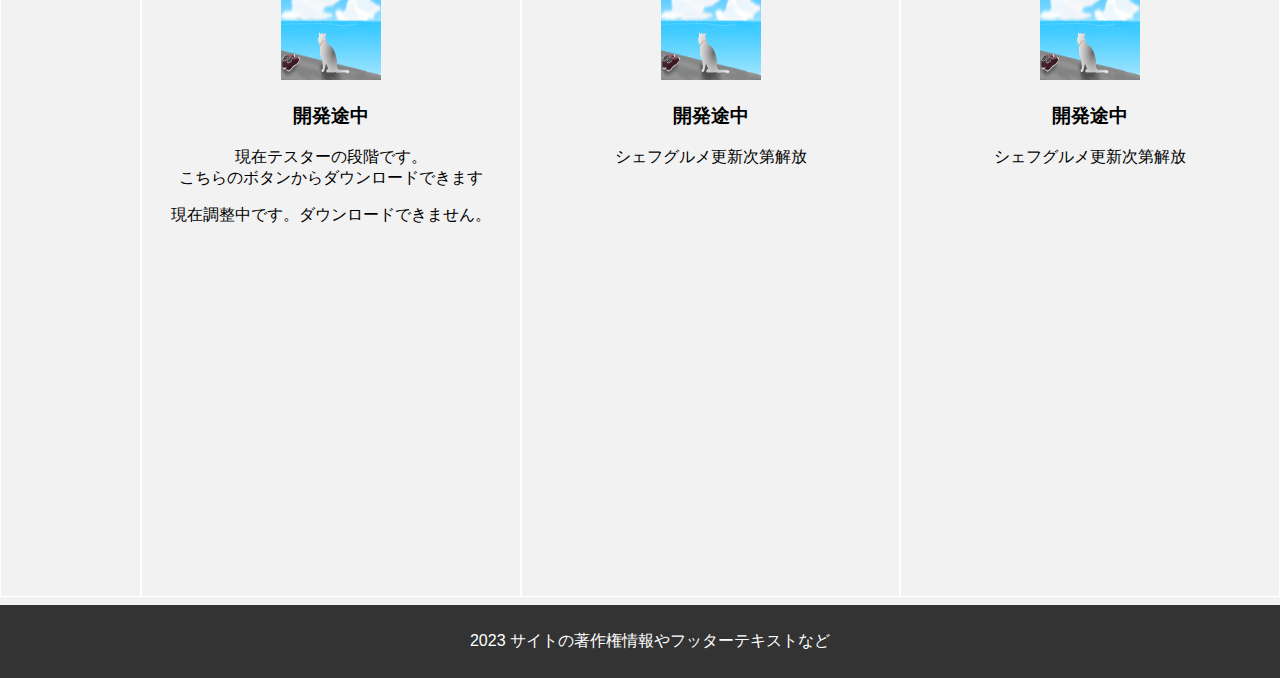
<file: lp-temp/test.html>
<!DOCTYPE html>
<html>

<head>
  <meta charset="UTF-8">
  <meta name="viewport" content="width=device-width, initial-scale=1">
  <title>テスト</title>
  <meta name="keywords" content="">
  <meta name="description" content="">
  <link rel="icon" type="image/png" href="img/favicon.png">
  <link rel="stylesheet" media="all" href="css/test.css">
  <script src="js/jquery-3.6.0.min.js"></script>
  <script src="js/style.js"></script>
</head>

<body>
    <header>
        <h1>４０４NotFound</h1>
    </header>
    <div class="wrapper">
        <ul class="col1">
            <li>ここに画面のジャンプリスト</li>
            <li><img src="img/卵なしチャーハン.gif" alt="卵チャーハンのGIF画像" height="550px" width="60%"></li>
            <li>
                最新情報
            </li>
        </ul>
        <ul class="col2">
            <li></li>
            <li>
                <h1>料理系SNSアプリ</h1>
                <h4>
                    こんにちは。404NotFountです。<br>
                    私たちが製作したアプリ「シェフグルメ」のサイトへようこそ<br>
                    こちらのサイトではアプリの最新情報、<br>
                    利用規約、プライバシーポリシーなどを更新していきます。<br>
                </h4>
                <h4>
                    このまま下に行くとアプリのダウンロードページへ飛びます<br>
                </h4>
                <h2>
            </li>
            <li>
                <h1>利用規約</h1>
                <p>こちらから利用規約を確認することができます</p>
                <a href="https://rnpam.github.io/test.github.io/riyoukiyaku" target="_blank" class="btn_16" style="width: 350px;">
                  利用規約
                </a>
            </li>
            <li>
                <h1>プライバシー</h1>
                <p>こちらからプライバシーポリシーを確認できます</p>
                <a href="https://rnpam.github.io/test.github.io/privacy" target="_blank" class="btn_16" style="width: 350px;">
                  プライバシーポリシー
                </a>
            </li>
        </ul>
        <ul class="col3">
            <li></li>
            <li>
                <h3>シェフグルメ　テスト版</h3>
                <img src="img/ヌコ.png" alt="ここに商品" height="100px" width="100px">
                <h3>開発途中</h3>
                <p>
                    現在テスターの段階です。<br>
                    こちらのボタンからダウンロードできます
                </p>
                <a>
                    現在調整中です。ダウンロードできません。
                </a>
            </li>
            <li>
                <h3>シェフグルメver2</h3>
                <img src="img/ヌコ.png" alt="ここに商品" height="100px" width="100px">
                <h3>開発途中</h3>
                <p>シェフグルメ更新次第解放</p>
            </li>
            <li>
                <h3>シェフグルメ完全版</h3>
                <img src="img/ヌコ.png" alt="ここに商品" height="100px" width="100px">
                <h3>開発途中</h3>
                <p>シェフグルメ更新次第解放</p>
            </li>
        </ul>

    </div>
    <footer>
        <p>2023 サイトの著作権情報やフッターテキストなど</p>
    </footer>
</body>
</file>
<file: lp-temp/css/index.css>
h1{
    margin-top: 0px;
}

.wrapper {
    height: 100%;
    width: 100%;
    max-width: 100vw;
    margin: 0 auto;
}

/*ヘッダー*/
header {
    background-color: #333;
    color: #fff;
    padding: 20px;
}

/*ボディ*/
body {
    margin: 0;
    padding: 0;
    font-family: Arial, sans-serif;
    background-color: #f2f2f2;
}

.col1 {
    display: flex;
}
  
.col1 li:nth-child(1) {
    display: none;
    height: 670px;
    width: 10%;
    background-color: #83b2e6;
    padding: 10px;
    position: fixed;
}

.col1 li:nth-child(1):hover{
    display: block;
}

.col1 li:nth-child(2) {
    margin-left: 11%;
    height: 670px;
    width: 60%;
    background-color: #f2f2f2;
    padding: 10px;
}

.col1 li:nth-child(3) {
    height: 670px;
    width: 30%;
    background-color: #f2f2f2;
    padding: 10px;
}

.col2{
    display: flex;
}

.col2 li:nth-child(1) {
    height: 670px;
    width: 10%;
    background-color: #f2f2f2;
    padding: 10px;
}

.col2 li:nth-child(2) {
    height: 670px;
    width: 50%;
    background-color: #f2f2f2;
    padding: 10px;
}

.col2 li:nth-child(3) {
    height: 670px;
    width: 20%;
    background-color: #f2f2f2;
    padding: 10px;
}

.col2 li:nth-child(4) {
    height: 670px;
    width: 20%;
    background-color: #f2f2f2;
    padding: 10px;
}

.col3{
    display: flex;
}

.col3 li:nth-child(1) {
    height: 670px;
    width: 10%;
    background-color: #f2f2f2;
    padding: 10px;
}

.col3 li:nth-child(2) {
    height: 670px;
    width: 30%;
    background-color: #f2f2f2;
    padding: 10px;
}

.col3 li:nth-child(3) {
    height: 670px;
    width: 30%;
    background-color: #f2f2f2;
    padding: 10px;
}

.col3 li:nth-child(4) {
    height: 670px;
    width: 30%;
    background-color: #f2f2f2;
    padding: 10px;
}

ul,
li {
    height: 700px;
    padding-left: 0;
    margin-top: 0;
    margin-bottom: 0;
    list-style: none;
}

li {
    background: #ccc;
    text-align: center;
    padding: 30px 0;
    border: 1px solid #fff;
}

/*フッター*/
footer {
    background-color: #333;
    color: #fff;
    padding: 10px;
    text-align: center;
    position: absolute;
    bottom: 30;
    width: 100%;
}
</file>
<file: css/style.css>
@charset "UTF-8";
@import url("grid.css");

:root {
    /* 色変更される場合は、#以降のカラーコードを変更してください IE非対応 */
    --base-color: #000;
    --link-color: #666;
    --linkhover-color: #999;
    --back-color: #f7f7f7;
    --border-color: #ccc;
    --white-color: #fff;
}

img {
    max-width: 40%;
    height: auto;
    display: block;
    margin-left: auto;
    margin-right: auto
        /*高さ自動*/
}

a {
    display: block;
    color: var(--link-color);
    text-decoration-line: none;
}

a:hover {
    color: var(--linkhover-color);
}

/*ヘッダー
-------------------------------------*/
.header {
    display: flex;
    flex-direction: row;
    padding: 2rem 0 0 0;
}

.header-box {
    margin-left: auto;
    margin-top: 8px;
}

.contact-button {
    padding: 1rem;
    border: 2px solid var(--base-color);
}

nav ul {
    display: flex;
    flex-direction: row;
    justify-content: space-around;
    list-style: none;
    margin: 1rem 0 0 0;
}

nav li {
    flex: 1 0 auto;
}

nav li a {
    text-decoration: none;
    text-align: center;
    width: 100%;
}

nav a:hover {
    background-color: var(--back-color);
}

nav a {
    padding: 0.5rem;
}

@media screen and (min-width: 768px) {

    /* PC時はMENUボタンを非表示 */
    #open,
    #close {
        display: none !important;
    }

    #navi {
        display: block !important;
    }
}

@media screen and (max-width: 768px) {
    .header {
        flex-direction: column;
        margin-bottom: 10px;
    }

    .header #open,
    #close {
        position: absolute;
        top: 20px;
        right: 12px;
    }

    nav ul {
        flex-direction: column;
    }

    .header li {
        padding-top: 0;
    }

    /* スマホ時はMENUボタンを表示 */
    #open {
        display: block;
        background: url(../img/button.png);
        background-repeat: no-repeat;
        background-size: contain;
        width: 50px;
        height: 50px;
        border: none;
        position: absolute;
        top: 20px;
        right: 12px;
    }

    #close {
        display: block;
        background: url(../img/button2.png);
        background-repeat: no-repeat;
        background-size: contain;
        width: 50px;
        height: 50px;
        border: none;
        position: absolute;
        top: 20px;
        right: 12px;
    }

    /* スマホ時はメニューを非表示 */
    #navi {
        display: none;
    }
}

/*メイン画像
-------------------------------------*/
.mainimg img {
    width: 100vw;
}

/*メインコンテンツ
-------------------------------------*/
main {
    margin: 5rem 0 0 0;
}

section {
    margin: 5rem 0;
    padding: 3rem 0;
}

.gray-back {
    background-color: var(--back-color);
}

/*キャッチコピー
-------------------------------------*/
.catch {
    text-align: center;
}

.catch h2 {
    padding-bottom: 1rem;
}

.under {
    border-bottom: 0.4rem solid var(--base-color);
    padding: 0 1rem 1rem 1rem;
}

.center {
    text-align: center;
    margin-bottom: 4rem;
}

/*申し込みの流れ
-------------------------------------*/
.flow.row {
    margin-bottom: 3rem;
}

/*フッター
-------------------------------------*/
footer {
    background-color: var(--back-color);
    padding: 5rem 0;
}

footer h4 {
    border-bottom: 3px solid var(--border-color);
}

/*お問い合わせ
-------------------------------------*/
.contact-box {
    border: 1px solid var(--border-color);
    text-align: center;
    padding: 2rem 0;
}

.table {
    margin: 4rem 0;
}

.table th {
    width: 250px;
}

/*コピーライト
-------------------------------------*/
.copyright {
    text-align: center;
    padding: 1rem 0;
    background-color: var(--base-color);
}

.copyright a {
    color: var(--white-color);
    text-decoration: none;
    display: inline;
}

/*ページトップへ戻るボタン
-------------------------------------*/
#pagetop {
    position: fixed;
    bottom: 15px;
    right: 15px;
}

#pagetop a {
    display: block;
    background-color: var(--base-color);
    color: var(--white-color);
    width: 50px;
    padding: 10px 5px;
    text-align: center;
}

#pagetop a:hover {
    background-color: var(--link-color);
}

/* 幅768px以下の表示
-------------------------------------*/
@media screen and (max-width: 768px) {

    /*ヘッダー
-------------------------------------*/
    .header-box {
        display: none;
    }

    /*お問い合わせ
-------------------------------------*/
    .table th {
        width: 100%;
        display: block;
    }

    .table td {
        display: block;
    }
}

a.btn_16 {
    display: block;
    text-align: center;
    vertical-align: middle;
    text-decoration: none;
    position: relative;
    width: auto;
    margin: auto;
    padding: 1px;
    font-weight: bold;
    border-radius: 0.2rem;
    border: 2px dashed #000000;
    color: #000000;
    box-shadow: 1px 10px 15px -5px #aeaeae;
    transition: 0.3s ease-in-out;
}

a.btn_16:hover {
    box-shadow: 0px 0px 0px 1px #aeaeae;
    transform: translate(5px, 5px);
    color: #27acd9;
}
</file>
<file: css/test.css>
@charset "utf-8";

/*========= スクロール途中でヘッダーが表示＆非表示するためのCSS ===============*/

#header{
    /*fixedで上部固定*/
  position: fixed;
  height: 70px;
  width:100%;
    z-index: 999;/*最前面へ*/
  /*以下はレイアウトのためのCSS*/
  display: flex;
  justify-content: space-between;
  align-items: center;
  background:#333;
  color:#fff;
  text-align: center;
  padding: 20px;
}

/*　上に上がる動き　*/

#header.UpMove{
  animation: UpAnime 0.5s forwards;
}

@keyframes UpAnime{
  from {
    opacity: 1;
  transform: translateY(0);
  }
  to {
    opacity: 0;
  transform: translateY(-100px);
  }
}

/*　下に下がる動き　*/

#header.DownMove{
  animation: DownAnime 0.5s forwards;
}
@keyframes DownAnime{
  from {
    opacity: 0;
  transform: translateY(-100px);
  }
  to {
    opacity: 1;
  transform: translateY(0);
  }
}

/*========= レイアウトのためのCSS ===============*/

h1{
  font-size:1.2rem;
}

h2{
  font-size:1.2rem;
  text-align: center;
  margin: 0 0 30px 0;
}

p{
  margin-top:20px;  
}

small{
  background:#333;
  color:#fff;
  display: block;
  text-align: center;
  padding:20px;
}


nav ul{
  list-style: none;
  display: flex;
  justify-content: center;
}

nav ul li a{
  display: block;
  text-decoration: none;
  color: #666;
  padding:10px;
  transition:all 0.3s;
}

nav ul li.current a,
nav ul li a:hover,
nav ul li a:active{
  color:#fff; 
}

main {
      padding-top: 70px;
}
section{
  padding:30px;
}

section:nth-child(2n){
  background:#f3f3f3; 
}
</file>
<file: css/mojidake.css>
/*　ヘッダー　*/
header#sample{
    background-color: #fff100;
    width: 100vw;
    height: 100px;
}
.h_title{
    margin-top: 0px;
    margin-right: 0px;
}

/*　ボディー　*/
.shou_title{
    font-size: 20px;
    margin-top: 20px; /* 上側の余白 */
    margin-bottom: 20px; /* 下側の余白 */
}
.container{
    top: 130px;
}

/*ボトム*/
.wrapper{
    min-height: 100vh;
    position: relative;/*←相対位置*/
    padding-bottom: 120px;/*←footerの高さ*/
    box-sizing: border-box;/*←全て含めてmin-height:100vhに*/
}

footer#sample{
    width: 100%;
    background-color: #89c7de;
    color: #fff;
    text-align: center;
    padding: 30px 0;

    position: absolute;/*←絶対位置*/
    bottom: 0; /*下に固定*/
}

button {
    background-color: #3498db;
    color: #ffffff;
    font-size: 15px;
    padding: 10px 10px;
    line-height: 1.5; /* 適切な倍率を調整してください */
}

.anke-botan{
    align-items: center;
    
}
</file>
<file: lp-temp/css/download.css>
.wrapper{
    min-height: 100vh;
    position: relative;/*←相対位置*/
    padding-bottom: 120px;/*←footerの高さ*/
    box-sizing: border-box;/*←全て含めてmin-height:100vhに*/
}

body{
    height: 800px;
    width: 100vw;
    margin: 0;
    padding: 0;
}

/*　ヘッダー　*/
.atama{
  position:fixed;
  background-color:antiquewhite;
  width: 100vw;
  height: 100px;
  top: 0;
  right: 0;
  font-style: italic;
}

/*　からだ　*/
.karada{
    height: 800px;
    width: 100vw;
    margin-top: 110px;
    background-color:#fff;
}

.ud20px{
    font-size: 20px;
    margin-top: 20px; /* 上側の余白 */
    margin-bottom: 20px; /* 下側の余白 */
}

.dwnl-botaniti{
    display: flex;
    align-items: center;
}

a.btn--yellow {
    color: #000;
    background-color: #fff100;
    border-bottom: 5px solid #ccc100;
}
  
a.btn--yellow:hover {
    margin-top: 3px;
    color: #000;
    background: #fff20a;
    border-bottom: 2px solid #ccc100;
}

/*ボトム*/
footer{
    width: 100%;
    background-color: #89c7de;
    color: #fff;
    text-align: center;

    position: absolute;/*←絶対位置*/
    bottom: 0; /*下に固定*/
}

.footer-member{
    background-color: #fff;
    border: 1px solid #000;
    height: 100px;
    width: 100vw;
    right: 0;
    color: #000;
    margin: 0;
}

.footer-menu{
    background-color: antiquewhite;
    border: 1px solid #000;
    height: 50px;
    width: 100vw;
    right: 0;
    color: #000;
    margin: 0;
}

.footer-footer{
    background-color: antiquewhite;
    border: 1px solid #000;
    height: 100px;
    width: 100vw;
    right: 0;
    color: #000;
    margin: 0;
}

button {
    background-color: #3498db;
    color: #ffffff;
    font-size: 15px;
    padding: 10px 10px;
    line-height: 1.5; /* 適切な倍率を調整してください */
}

.anke-botan{
    align-items: center;
    
}
</file>
<file: lp-temp/css/test.css>
h1{
    margin-top: 0px;
}

.wrapper {
    height: 100%;
    width: 100%;
    max-width: 100vw;
    margin: 0 auto;
}

/*ヘッダー*/
header {
    background-color: #333;
    color: #fff;
    padding: 20px;
}

/*ボディ*/
body {
    margin: 0;
    padding: 0;
    font-family: Arial, sans-serif;
    background-color: #f2f2f2;
}

.col1 {
    display: flex;
}
  
.col1 li:nth-child(1) {
    display: none;
    height: 670px;
    width: 10%;
    background-color: #83b2e6;
    padding: 10px;
    position: fixed;
}

.col1 li:nth-child(1):hover{
    display: block;
}

.col1 li:nth-child(2) {
    margin-left: 11%;
    height: 670px;
    width: 60%;
    background-color: #f2f2f2;
    padding: 10px;
}

.col1 li:nth-child(3) {
    height: 670px;
    width: 30%;
    background-color: #f2f2f2;
    padding: 10px;
}

.col2{
    display: flex;
}

.col2 li:nth-child(1) {
    height: 670px;
    width: 10%;
    background-color: #f2f2f2;
    padding: 10px;
}

.col2 li:nth-child(2) {
    height: 670px;
    width: 50%;
    background-color: #f2f2f2;
    padding: 10px;
}

.col2 li:nth-child(3) {
    height: 670px;
    width: 20%;
    background-color: #f2f2f2;
    padding: 10px;
}

.col2 li:nth-child(4) {
    height: 670px;
    width: 20%;
    background-color: #f2f2f2;
    padding: 10px;
}

.col3{
    display: flex;
}

.col3 li:nth-child(1) {
    height: 670px;
    width: 10%;
    background-color: #f2f2f2;
    padding: 10px;
}

.col3 li:nth-child(2) {
    height: 670px;
    width: 30%;
    background-color: #f2f2f2;
    padding: 10px;
}

.col3 li:nth-child(3) {
    height: 670px;
    width: 30%;
    background-color: #f2f2f2;
    padding: 10px;
}

.col3 li:nth-child(4) {
    height: 670px;
    width: 30%;
    background-color: #f2f2f2;
    padding: 10px;
}

ul,
li {
    height: 700px;
    padding-left: 0;
    margin-top: 0;
    margin-bottom: 0;
    list-style: none;
}

li {
    background: #ccc;
    text-align: center;
    padding: 30px 0;
    border: 1px solid #fff;
}

/*フッター*/
footer {
    background-color: #333;
    color: #fff;
    padding: 10px;
    text-align: center;
    position: absolute;
    bottom: 30;
    width: 100%;
}
</file>
<file: css/ress.min.css>
/*!
 * ress.css • v1.2.2
 * MIT License
 * github.com/filipelinhares/ress
 */html{box-sizing:border-box;overflow-y:scroll;-webkit-text-size-adjust:100%}*,:after,:before{background-repeat:no-repeat;box-sizing:inherit}:after,:before{text-decoration:inherit;vertical-align:inherit}*{padding:0;margin:0}audio:not([controls]){display:none;height:0}hr{overflow:visible}article,aside,details,figcaption,figure,footer,header,main,menu,nav,section,summary{display:block}summary{display:list-item}small{font-size:80%}[hidden],template{display:none}abbr[title]{border-bottom:1px dotted;text-decoration:none}a{background-color:transparent;-webkit-text-decoration-skip:objects}a:active,a:hover{outline-width:0}code,kbd,pre,samp{font-family:monospace,monospace}b,strong{font-weight:bolder}dfn{font-style:italic}mark{background-color:#ff0;color:#000}sub,sup{font-size:75%;line-height:0;position:relative;vertical-align:baseline}sub{bottom:-.25em}sup{top:-.5em}input{border-radius:0}[role=button],[type=button],[type=reset],[type=submit],button{cursor:pointer}[disabled]{cursor:default}[type=number]{width:auto}[type=search]{-webkit-appearance:textfield}[type=search]::-webkit-search-cancel-button,[type=search]::-webkit-search-decoration{-webkit-appearance:none}textarea{overflow:auto;resize:vertical}button,input,optgroup,select,textarea{font:inherit}optgroup{font-weight:700}button{overflow:visible}[type=button]::-moz-focus-inner,[type=reset]::-moz-focus-inner,[type=submit]::-moz-focus-inner,button::-moz-focus-inner{border-style:0;padding:0}[type=button]::-moz-focus-inner,[type=reset]::-moz-focus-inner,[type=submit]::-moz-focus-inner,button:-moz-focusring{outline:1px dotted ButtonText}[type=reset],[type=submit],button,html [type=button]{-webkit-appearance:button}button,select{text-transform:none}button,input,select,textarea{background-color:transparent;border-style:none;color:inherit}select{-moz-appearance:none;-webkit-appearance:none}select::-ms-expand{display:none}select::-ms-value{color:currentColor}legend{border:0;color:inherit;display:table;max-width:100%;white-space:normal}::-webkit-file-upload-button{-webkit-appearance:button;font:inherit}[type=search]{-webkit-appearance:textfield;outline-offset:-2px}img{border-style:none}progress{vertical-align:baseline}svg:not(:root){overflow:hidden}audio,canvas,progress,video{display:inline-block}@media screen{[hidden~=screen]{display:inherit}[hidden~=screen]:not(:active):not(:focus):not(:target){position:absolute!important;clip:rect(0 0 0 0)!important}}[aria-busy=true]{cursor:progress}[aria-controls]{cursor:pointer}[aria-disabled]{cursor:default}::-moz-selection{background-color:#b3d4fc;color:#000;text-shadow:none}::selection{background-color:#b3d4fc;color:#000;text-shadow:none}
</file>
